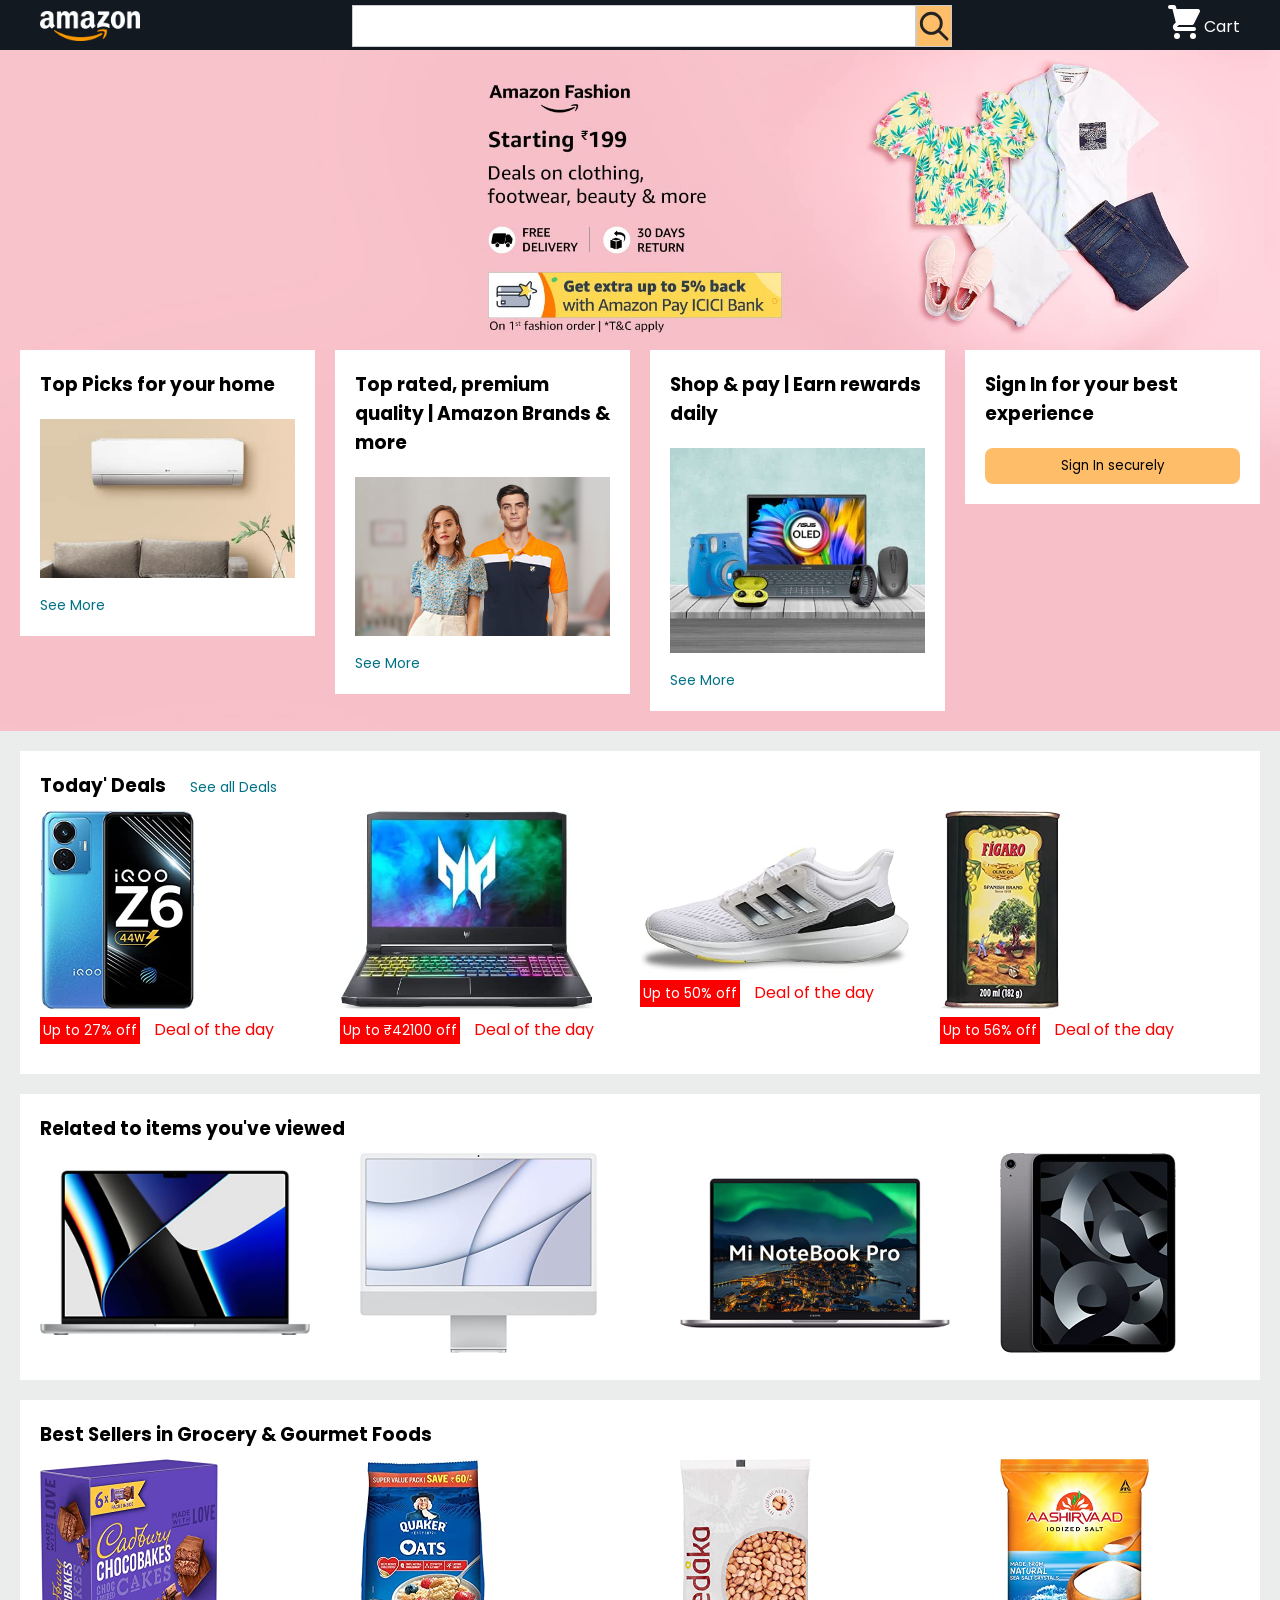
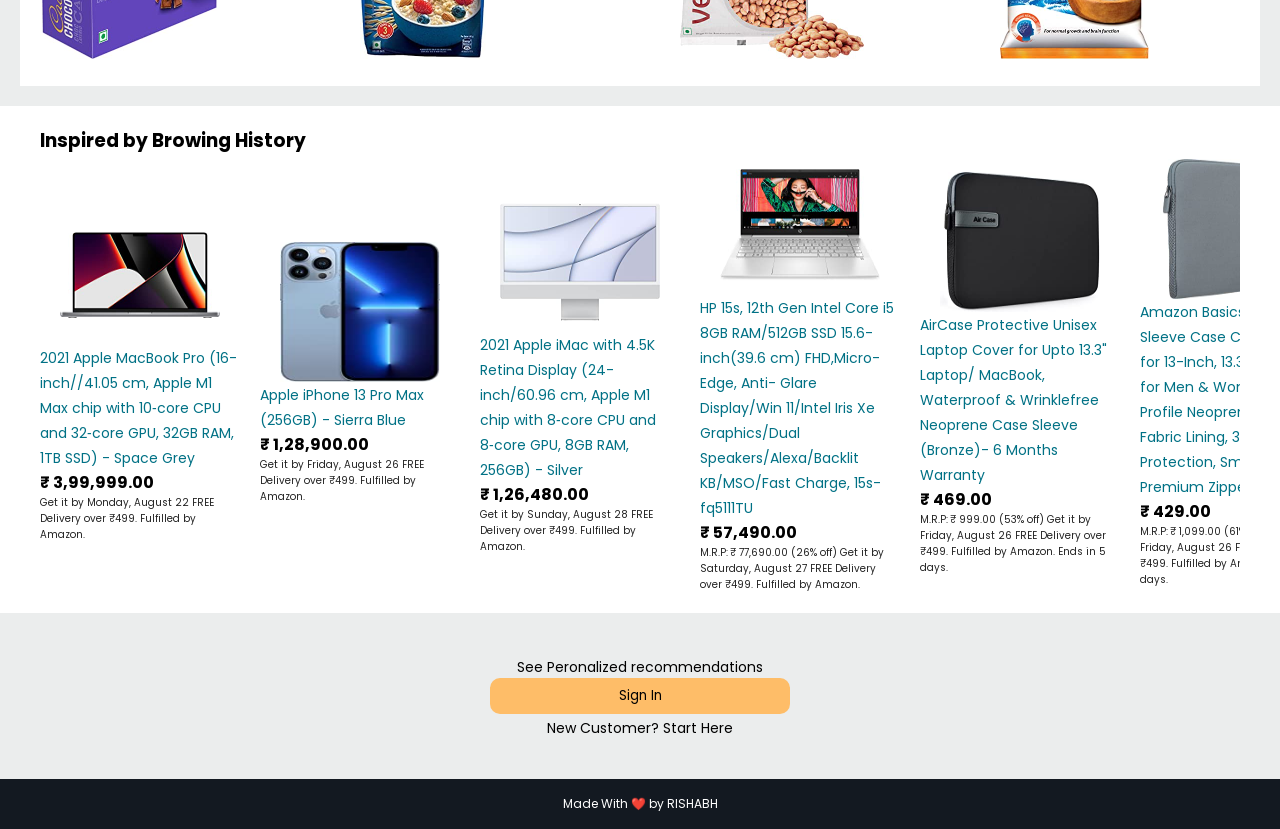
<file: Amazon clone/index.html>
<!DOCTYPE html>
<html lang="en">
<head>
    <meta charset="UTF-8">
    <meta http-equiv="X-UA-Compatible" content="IE=edge">
    <meta name="viewport" content="width=device-width, initial-scale=1.0">
    <title>Online Shopping site in India: Shop Online for Mobiles, Books, Watches...</title>
    
    <link rel="shortcut icon" href="./icons/fav icon.jpg" type="image/x-icon">
    <link rel="stylesheet" href="style.css">
    <!-- <link rel="stylesheet" href="style1.css"> -->
<body>
    
        <!-- NAVIGATION -->
        <header class="header">
            <nav class="header-nav">
                <div class="header-container">
                    <img class="amazon-logo" src="./icons/logo.png" alt="">
                    <div class="header-search">
                        <input class="search-input" type="text">
                        <button class="search-button">
                            <svg xmlns="./icons/search-icon.svg" class="h-6 w-6" fill="none" viewBox="0 0 24 24" stroke="currentColor" stroke-width="2">
                                <path stroke-linecap="round" stroke-linejoin="round" d="M21 21l-6-6m2-5a7 7 0 11-14 0 7 7 0 0114 0z" />
                            </svg>
                        </button>
                    </div>
                    <div class="header-cart">
                        <div>
                            <svg xmlns="./icons/shopping-cart-icon.svg" class="h-5 w-5" viewBox="0 0 20 20" fill="currentColor">
                                <path d="M3 1a1 1 0 000 2h1.22l.305 1.222a.997.997 0 00.01.042l1.358 5.43-.893.892C3.74 11.846 4.632 14 6.414 14H15a1 1 0 000-2H6.414l1-1H14a1 1 0 00.894-.553l3-6A1 1 0 0017 3H6.28l-.31-1.243A1 1 0 005 1H3zM16 16.5a1.5 1.5 0 11-3 0 1.5 1.5 0 013 0zM6.5 18a1.5 1.5 0 100-3 1.5 1.5 0 000 3z" />
                            </svg>
                        </div>
                            <p>Cart</p>
                    </div>
                </div>
            </nav>
        </header>


        <!-- section 1 -->
        <section class="section-1">
            <div class="section-1-container">
                <div class="section-1-column">
                    <h3>Top Picks for your home</h3>
                    <img src="./images/section 1/Appliances1.jpg" alt="">
                    <p>See More</p>
                </div>
                <div class="section-1-column">
                    <h3>Top rated, premium quality | Amazon Brands & more</h3>
                    <img src="./images/section 1/GW.jpg" alt="">
                    <p>See More</p>
                </div>
                <div class="section-1-column">
                    <h3>Shop & pay | Earn rewards daily</h3>
                    <img src="./images/section 1/Clearance.jpg" alt="">
                    <p>See More</p>
                </div>
                <div class="section-1-column">
                    <h3>Sign In for your best experience</h3>
                    <button>Sign In securely</button>
                </div>
            </div>
        </section>

        <!-- section-2 Top deal -->

        <section class="section-2T">
            <div class="section-2T-container">
                <h3>Today' Deals</h3>
                <p>See all Deals</p>
                <div class="product-cards">
                    <div class="product-card">
                        <img src="./images/top/top1.jpg" alt="">
                        <div class="deal">
                            <p>Up to 27% off</p>
                            <p1>Deal of the day</p1>
                        </div>
                    </div>
                    <div class="product-card">
                        <img src="./images/top/top2.jpg" alt="">
                        <div class="deal">
                            <p>Up to ₹42100 off</p>
                            <p1>Deal of the day</p1>
                        </div>
                    </div>
                    <div class="product-card">
                        <img src="./images/top/top3.jpg" alt="">
                        <div class="deal">
                            <p>Up to 50% off</p>
                            <p1>Deal of the day</p1>
                        </div>
                    </div>
                    <div class="product-card">
                        <img src="./images/top/top4.jpg" alt="">
                        <div class="deal">
                            <p>Up to 56% off</p>
                            <p1>Deal of the day</p1>
                        </div>
                    </div>
                    <div class="product-card">
                        <img src="./images/top/top5.jpg" alt="">
                        <div class="deal">
                            <p>Up to 68% off</p>
                            <p1>Deal of the day</p1>
                        </div>
                    </div>
                    <div class="product-card">
                        <img src="./images/top/top6.jpg" alt="">
                        <div class="deal">
                            <p>Up to 59% off</p>
                            <p1>Deal of the day</p1>
                        </div>
                    </div>
                    <div class="product-card">
                        <img src="./images/top/top7.jpg" alt="">
                        <div class="deal">
                            <p>Up to 77% off</p>
                            <p1>Deal of the day</p1>
                        </div>
                    </div>
                    <div class="product-card">
                        <img src="./images/top/top8.jpg" alt="">
                        <div class="deal">
                            <p>Up to 28% off</p>
                            <p1>Deal of the day</p1>
                        </div>
                    </div>
                    <div class="product-card">
                        <img src="./images/top/top9.jpg" alt="">
                        <div class="deal">
                            <p>Up to 58% off</p>
                            <p1>Deal of the day</p1>
                        </div>
                    </div>
                    <div class="product-card">
                        <img src="./images/top/top10.jpg" alt="">
                        <div class="deal">
                            <p>Up to 59% off</p>
                            <p1>Deal of the day</p1>
                        </div>
                    </div>
                </div>
            </div>
        </section>

            <!-- section 2 related item -->

        <section class="section-2">
            <div class="section-2-container">
                <h3>Related to items you've viewed</h3>
                <div class="product-cards">
                    <div class="product-card">
                        <img src="./images/section 2/sec2_1.jpg" alt="">
                    </div>
                    <div class="product-card">
                        <img src="./images/section 2/sec2_2.jpg" alt="">
                    </div>
                    <div class="product-card">
                        <img src="./images/section 2/sec2_3.jpg" alt="">
                    </div>
                    <div class="product-card">
                        <img src="./images/section 2/sec2_4.jpg" alt="">
                    </div>
                    <div class="product-card">
                        <img src="./images/section 2/sec2_5.jpg" alt="">
                    </div>
                    <div class="product-card">
                        <img src="./images/section 2/sec2_6.jpg" alt="">
                    </div>
                </div>
            </div>
        </section>

            <!-- section 2 grocery -->

        <section class="section-2">
            <div class="section-2-container">
                <h3>Best Sellers in Grocery & Gourmet Foods</h3>
                <div class="product-cards">
                    <div class="product-card">
                        <img src="./images/grocary/gro1.jpg" alt="">
                    </div>
                    <div class="product-card">
                        <img src="./images/grocary/gro2.jpg" alt="">
                    </div>
                    <div class="product-card">
                        <img src="./images/grocary/gro3.jpg" alt="">
                    </div>
                    <div class="product-card">
                        <img src="./images/grocary/gro4.jpg" alt="">
                    </div>
                    <div class="product-card">
                        <img src="./images/grocary/gro5.jpg" alt="">
                    </div>
                    <div class="product-card">
                        <img src="./images/grocary/gro6.jpg" alt="">
                    </div>
                </div>
            </div>
        </section>

            <!-- section 3 -->

        <section class="section-3">
            <div class="section-3-container">
                <h3>Inspired by Browing History</h3>
                <div class="product-detail-cards">
                    <div class="product-detail-card">
                       <div class="product-detail-img">
                        <img src="./images/history/his 1.jpg" alt="">
                       </div>
                       <a href="./product.html">2021 Apple MacBook Pro (16-inch//41.05 cm, Apple M1 Max chip with 10‑core CPU and 32‑core GPU, 32GB RAM, 1TB SSD) - Space Grey</a>
                       <p>
                        <strong>₹ 3,99,999.00</strong>
                       </p>
                       <p class="product-delivered-by">Get it by Monday, August 22 FREE Delivery over ₹499. Fulfilled by Amazon.</p>
                    </div>

                    <div class="product-detail-card">
                        <div class="product-detail-img">
                         <img src="./images/history/his2.jpg" alt="">
                        </div>
                        <a href="./product.html">Apple iPhone 13 Pro Max (256GB) - Sierra Blue</a>
                        <p>
                         <strong>₹ 1,28,900.00</strong>
                        </p>
                        <p class="product-delivered-by">Get it by Friday, August 26
                            FREE Delivery over ₹499. Fulfilled by Amazon.</p>
                     </div>

                     <div class="product-detail-card">
                        <div class="product-detail-img">
                         <img src="./images/history/his 3.jpg" alt="">
                        </div>
                        <a href="./product.html">2021 Apple iMac with 4.5K Retina Display (24-inch/60.96 cm, Apple M1 chip with 8‑core CPU and 8‑core GPU, 8GB RAM, 256GB) - Silver</a>
                        <p>
                         <strong>₹ 1,26,480.00</strong>
                        </p>
                        <p class="product-delivered-by">Get it by Sunday, August 28
                            FREE Delivery over ₹499. Fulfilled by Amazon.</p>
                     </div>

                     <div class="product-detail-card">
                        <div class="product-detail-img">
                         <img src="./images/history/his 4.jpg" alt="">
                        </div>
                        <a href="./product.html">HP 15s, 12th Gen Intel Core i5 8GB RAM/512GB SSD 15.6-inch(39.6 cm) FHD,Micro-Edge, Anti- Glare Display/Win 11/Intel Iris Xe Graphics/Dual Speakers/Alexa/Backlit KB/MSO/Fast Charge, 15s- fq5111TU</a>
                        <p>
                         <strong>₹ 57,490.00</strong>
                        </p>
                        <p class="product-delivered-by">M.R.P: ₹ 77,690.00 (26% off)
                            Get it by Saturday, August 27
                            FREE Delivery over ₹499. Fulfilled by Amazon.</p>
                     </div>

                     <div class="product-detail-card">
                        <div class="product-detail-img">
                         <img src="./images/history/his 5.jpg" alt="">
                        </div>
                        <a href="./product.html">AirCase Protective Unisex Laptop Cover for Upto 13.3" Laptop/ MacBook, Waterproof & Wrinklefree Neoprene Case Sleeve (Bronze)- 6 Months Warranty</a>
                        <p>
                         <strong>₹ 469.00</strong>
                        </p>
                        <p class="product-delivered-by">M.R.P: ₹ 999.00 (53% off)
                            Get it by Friday, August 26
                            FREE Delivery over ₹499. Fulfilled by Amazon.
                            Ends in 5 days.</p>
                     </div>

                     <div class="product-detail-card">
                        <div class="product-detail-img">
                         <img src="./images/history/his 6.jpg" alt="">
                        </div>
                        <a href="./product.html">Amazon Basics Laptop Sleeve Case Cover Pouch for 13-Inch, 13.3-Inch Laptop for Men & Women | Slim Profile Neoprene, Soft Puffy Fabric Lining, 360° Protection, Smooth & Premium Zipper (Grey)</a>
                        <p>
                         <strong>₹ 429.00</strong>
                        </p>
                        <p class="product-delivered-by">M.R.P: ₹ 1,099.00 (61% off)
                            Get it by Friday, August 26
                            FREE Delivery over ₹499. Fulfilled by Amazon.
                            Ends in 5 days.</p>
                     </div>
                </div>
            </div>
        </section>


            <!-- section 4 -->
        

        <section class="section-4">
            <div class="section-4-container">
                <p>See Peronalized recommendations</p>
                <button>Sign In</button>
                <p>New Customer? Start Here</p>
            </div>
        </section>


        <!-- footer -->

        <footer>
            <code>Made With ❤️ by RISHABH</code>
        </footer>
</body>
</html>
</file>
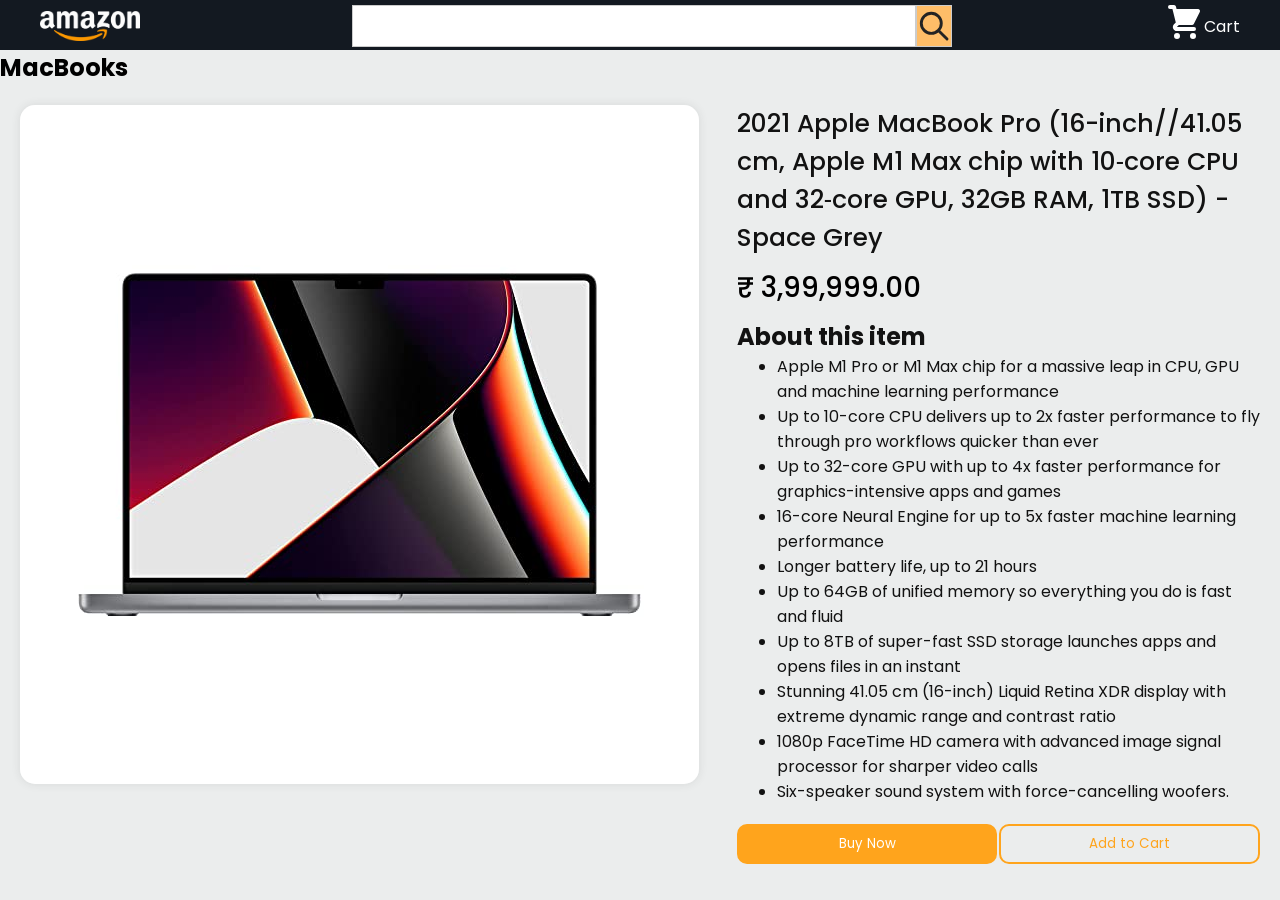
<file: Amazon clone/product.html>
<!DOCTYPE html>
<html lang="en">
<head>
    <meta charset="UTF-8">
    <meta http-equiv="X-UA-Compatible" content="IE=edge">
    <meta name="viewport" content="width=device-width, initial-scale=1.0">
    <title>Apple MacBook Pro | Rishabh | Amazon</title>
    <link rel="shortcut icon" href="./icons/fav icon.jpg" type="image/x-icon">
    <link rel="stylesheet" href="style.css">
    <link rel="stylesheet" href="product.css">
</head>
<body>
    <!-- Navigation -->

    <header class="header">
                <nav class="header-nav">
                    <div class="header-container">
                        <img class="amazon-logo" src="./icons/logo.png" alt="">
                        <div class="header-search">
                            <input class="search-input" type="text">
                            <button class="search-button">
                                <svg xmlns="./icons/search-icon.svg" class="h-6 w-6" fill="none" viewBox="0 0 24 24" stroke="currentColor" stroke-width="2">
                                    <path stroke-linecap="round" stroke-linejoin="round" d="M21 21l-6-6m2-5a7 7 0 11-14 0 7 7 0 0114 0z" />
                                </svg>
                            </button>
                        </div>
                        <div class="header-cart">
                            <div>
                                <svg xmlns="./icons/shopping-cart-icon.svg" class="h-5 w-5" viewBox="0 0 20 20" fill="currentColor">
                                    <path d="M3 1a1 1 0 000 2h1.22l.305 1.222a.997.997 0 00.01.042l1.358 5.43-.893.892C3.74 11.846 4.632 14 6.414 14H15a1 1 0 000-2H6.414l1-1H14a1 1 0 00.894-.553l3-6A1 1 0 0017 3H6.28l-.31-1.243A1 1 0 005 1H3zM16 16.5a1.5 1.5 0 11-3 0 1.5 1.5 0 013 0zM6.5 18a1.5 1.5 0 100-3 1.5 1.5 0 000 3z" />
                                </svg>
                            </div>
                                <p>Cart</p>
                        </div>
                    </div>
                </nav>
    </header>

    <!-- Section 1 -->

    <section class="prduct-heading">
        <div class="product-container">
            <h1>MacBooks</h1>
        </div>
    </section>

    <!-- Section 2 -->

    <section class="product-detail">
        <div class="product-detail-container">
            <div class="product-picture">
                <img src="./images/product detail.jpg" alt="">
            </div>
            <div class="product-detail-body">
                <h1 class="product-title">2021 Apple MacBook Pro (16-inch//41.05 cm, Apple M1 Max chip with 10‑core CPU and 32‑core GPU, 32GB RAM, 1TB SSD) - Space Grey</h1>
                <h3 class="product-price">₹ 3,99,999.00</h3>
                <div class="product-about">
                    <h2>About this item</h2>
                    <ul>
                        <li>Apple M1 Pro or M1 Max chip for a massive leap in CPU, GPU and machine learning performance</li>
                        <li>Up to 10-core CPU delivers up to 2x faster performance to fly through pro workflows quicker than ever</li>
                        <li>Up to 32-core GPU with up to 4x faster performance for graphics-intensive apps and games</li>
                        <li>16-core Neural Engine for up to 5x faster machine learning performance</li>
                        <li>Longer battery life, up to 21 hours</li>
                        <li>Up to 64GB of unified memory so everything you do is fast and fluid</li>
                        <li>Up to 8TB of super-fast SSD storage launches apps and opens files in an instant</li>
                        <li>Stunning 41.05 cm (16-inch) Liquid Retina XDR display with extreme dynamic range and contrast ratio</li>
                        <li>1080p FaceTime HD camera with advanced image signal processor for sharper video calls</li>
                        <li>Six-speaker sound system with force-cancelling woofers.
                        </li>
                    </ul>
                </div>
                <div class="buttons">
                    <button class="buy-now">Buy Now</button>
                    <button class="add-to-cart">Add to Cart</button>
                </div>
            </div>
        </div>
    </section>

</body>
</html>
</file>
<file: Amazon clone/style.css>
@import url('https://fonts.googleapis.com/css2?family=Poppins:wght@300;400;500;600;700&display=swap');

* {
    margin: 0;
    padding: 0;
    font-family: 'Poppins', sans-serif;
}

    /* variable */
:root {
    --major-bg-color: #131921;
    --minor-bg-color: #ebeded;
    --amazon-major-color: #febd68;
}

    /* body */

body {
    background-color: var(--minor-bg-color);
}

    /* header */

.header {
    width: 100%;
    height: 50px;
    background-color: var(--major-bg-color);
    display: flex;
    justify-content: center;
}

.header  .header-nav  {
    margin-top: 2px;
    display: flex;
    justify-content: center;
}

.header  .header-nav  .header-container  {
    width: 1200px;
    height: 100%;
    display: flex;
    justify-content: space-between;
    align-items: center;
}

.header  .header-nav  .header-container  .amazon-logo  {
    width: 100px;
}

.header  .header-nav  .header-container  .header-search  {
    width: 50%;
    display: flex;
    justify-content: center;
    align-items: center;
    align-content: center;
}

.header  .header-nav  .header-container  .header-search  .search-input  {
    width: 100%;
    height: 40px;
    border: 1px solid #ccc;
    padding: 0 10px;
}

.header  .header-nav  .header-container  .header-search  .search-button  {
    width: 40px;
    height: 42px;
    background-color: var(--amazon-major-color);
    border: 1px solid #ccc;
    display: flex;
    justify-content: center;
    align-items: center;
    align-content: center;
    color: #232323;
}

.header  .header-nav  .header-container .header-cart  {
    color: white;
    display: flex;
    justify-content: center;
    align-items: center;
}

.header  .header-nav  .header-container  .header-cart svg  {
    width: 40px;
    height: 40px;
}

     /* section 1 */

.section-1  {
    width: 100%;
    height: auto;
    background: url("./images/section 1/back.jpg");
    background-size: cover;
    display: flex;
}

.section-1  .section-1-container  {
    margin-top: 300px;
    margin-right: 20px;
    margin-left: 20px;
    margin-bottom: 20px;
    display: flex;
    justify-content: center;
    align-items: flex-start;
    gap: 20px;
}

.section-1  .section-1-container  .section-1-column  {
    width: 100%;
    background-color: white;
    padding: 20px;
}

.section-1  .section-1-container  .section-1-column  img  {
    width: 100%;
    height: auto;
    margin-top: 20px;
}

.section-1  .section-1-container  .section-1-column  p  {
    margin-top: 10px;
    font-size: 14px;
    color: #007185;
}

.section-1  .section-1-container  .section-1-column  button  {
    margin-top: 20px;
    width: 100%;
    border: none;
    background-color: var(--amazon-major-color);
    padding: 8px;
    border-radius: 8px;
}


      /* Section-2 Top deal */

        .section-2T  {
            margin: 20px;
            padding: 20px;
            background-color: white;
}
        
        .section-2T  .section-2T-container h3  {
            margin-bottom: 10px;
            display: inline-flex;
            gap: 40px;
            margin-right: 20px;
}

        .section-2T  .section-2T-container p  {
            margin-bottom: 10px;
            display: inline-flex;
            font-size: 14px;
            color: #007185;
        }
        
        .section-2T  .section-2T-container  .product-cards  {
            display: flex;
            justify-content: flex-start;
            align-items: center;
            flex-wrap: nowrap;
            overflow: auto;
        }
        
        .section-2T  .section-2T-container  .product-card  {
            display: inline-block;
            width: 300px !important;
            flex: 0 0 auto;
            justify-items: center;
            align-items: center;
        }
        
        .section-2T  .section-2T-container  .product-card  img  {
            width: auto;
            height: auto;
            max-width: 270px;
            max-height: 200px;
        }


        /* deal red box */

        .section-2T  .section-2T-container  .product-card .deal p  {
            border-width: 3px;
            border-style: solid;
            border-color: #fa0000;
            background-color: #fa0000;
            color: white;
            margin-right: 10px;
        }

        .section-2T  .section-2T-container  .product-card  .deal  p1  {
            color: #fa0000;
            
            display: inline-flex;
        }


        /* section 2 related items */

.section-2  {
    margin: 20px;
    padding: 20px;
    background-color: white;
}

.section-2  .section-2-container h3  {
    margin-bottom: 10px;
}

.section-2  .section-2-container  .product-cards  {
    display: flex;
    justify-content: flex-start;
    align-items: center;
    gap: 20px;
    flex-wrap: nowrap;
    overflow: auto;
}

.section-2  .section-2-container  .product-card  {
    display: inline-block;
    width: 300px !important;
    flex: 0 0 auto;
    justify-items: center;
    align-items: center;
}

.section-2  .section-2-container  .product-card  img  {
    width: auto;
    height: auto;
    max-width: 270px;
    max-height: 200px;
}


            /* section 3 */

.section-3  {
    background-color: white;
}

.section-3  .section-3-container  {
    margin: 20px;
    display: flex;
    flex-direction: column;
    justify-content: flex-start;
    padding: 20px;
}


.section-3  .section-3-container  .product-detail-cards  {
    display: flex;
    justify-content: flex-start;
    align-items: center;
    gap: 20px;
    flex-wrap: nowrap;
    overflow: auto;
}


.section-3  .section-3-container  .product-detail-cards  .product-detail-card {
    display: inline-block;
    width: 200px !important;
    flex: 0 0 auto;
    justify-content: center;
    align-items: center;
    gap: 4;
    flex-direction: column;
}


.section-3  .section-3-container  .product-detail-cards  .product-detail-card  .product-detail-img  {
    width: 100%;
    display: flex;
    justify-content: center;
}


.section-3  .section-3-container  .product-detail-cards  .product-detail-card  .product-detail-img  img  {
    width: 100%;
    height: auto;
    max-width: 160px;
    max-height: 140px;
}


.section-3  .section-3-container  .product-detail-cards  .product-detail-card  a  {
    text-decoration: none;
    color: #007185;
    font-size: 14px;
}

.section-3  .section-3-container  .product-detail-cards  .product-detail-card  a:hover  {
    color: #c45500;
}


.section-3  .section-3-container  .product-detail-cards  .product-detail-card  .product-delivered-by  {
    color: #222;
    font-size: 10px;
}


        /* section 4 */

.section-4  {
    padding: 20px;
}


.section-4  .section-4-container   {
    display: flex;
    flex-direction: column;
    justify-content: center;
    align-items: center;
}


.section-4  .section-4-container  p  {
    margin-top: 4px;
    font-size: 14px;
}


.section-4  .section-4-container  button  {
    width: 300px;
    border: none;
    background: var(--amazon-major-color);
    padding: 8px;
    border-radius: 10px;
}


            /* footar */


footer  {
    margin-top: 20px;
    font-size: 12px;
    width: 100%;
    height: 50px;
    color: white;
    background-color: var(--major-bg-color);
    display: flex;
    justify-content: center;
    align-items: center;
}
</file>
<file: Amazon clone/product.css>
/* section 1 */

.product-heading  {
    width: 100%;
    height: 100px;
    display: flex;
    align-items: center;
}


.product-heading   .product-container  {
    margin: 20px;
}


.product-heading   .product-container  h1  {
    font-size: 30px;
    font-weight: bold;
    color: #121212;
}


/* section 2 */


.product-detail  {
    width: 100%;
    height: 700px;
}

.product-detail  .product-detail-container  {
    margin: 20px;
    display: flex;
    flex-direction: row;
    align-items: flex-start;
}


.product-detail  .product-detail-container  .product-picture  {
    width: 68.5%;
}


.product-detail  .product-detail-container  .product-picture  img  {
    border-radius: 15px;
    box-shadow: 0px 0px 10px  rgba(50, 50, 50, 0.1);
}


.product-detail  .product-detail-container  .product-detail-body  {
    width: 50%;
}


.product-detail  .product-detail-container  .product-detail-body .product-title  {
    font-size: 25px;
    font-weight: 500;
    color: #121212;
}


.product-detail  .product-detail-container  .product-detail-body  .product-price  {
    margin-top: 10px;
    font-size: 28px;
    font-weight: 500;
}


.product-detail  .product-detail-container  .product-detail-body  .product-about  {
    margin-top: 10px;
    color: #121212;
}


.product-detail  .product-detail-container  .product-detail-body  .product-about  h4  {
    font-size: 20px;
    font-weight: 500;
    color: #121212;
}


.product-detail  .product-detail-container  .product-detail-body  .buttons  {
    margin-top: 20px;
    font-weight: 500;
    display: flex;
    gap: 2px;
}


.product-detail  .product-detail-container  .product-detail-body  .buttons  .buy-now  {
    width: 50%;
    border: none;
    background-color: #ffa41c;
    color: white;
    padding: 8px;
    border-radius: 10px;
}


.product-detail  .product-detail-container  .product-detail-body  .buttons  .add-to-cart  {
    width: 50%;
    background-color: transparent;
    border: 2px solid #ffa41c;
    color: #ffa41c;
    padding: 8px;
    border-radius: 10px;
}


.product-detail  .product-detail-container  .product-detail-body  .product-about  ul  {
    padding-left: 40px;
}
</file>
